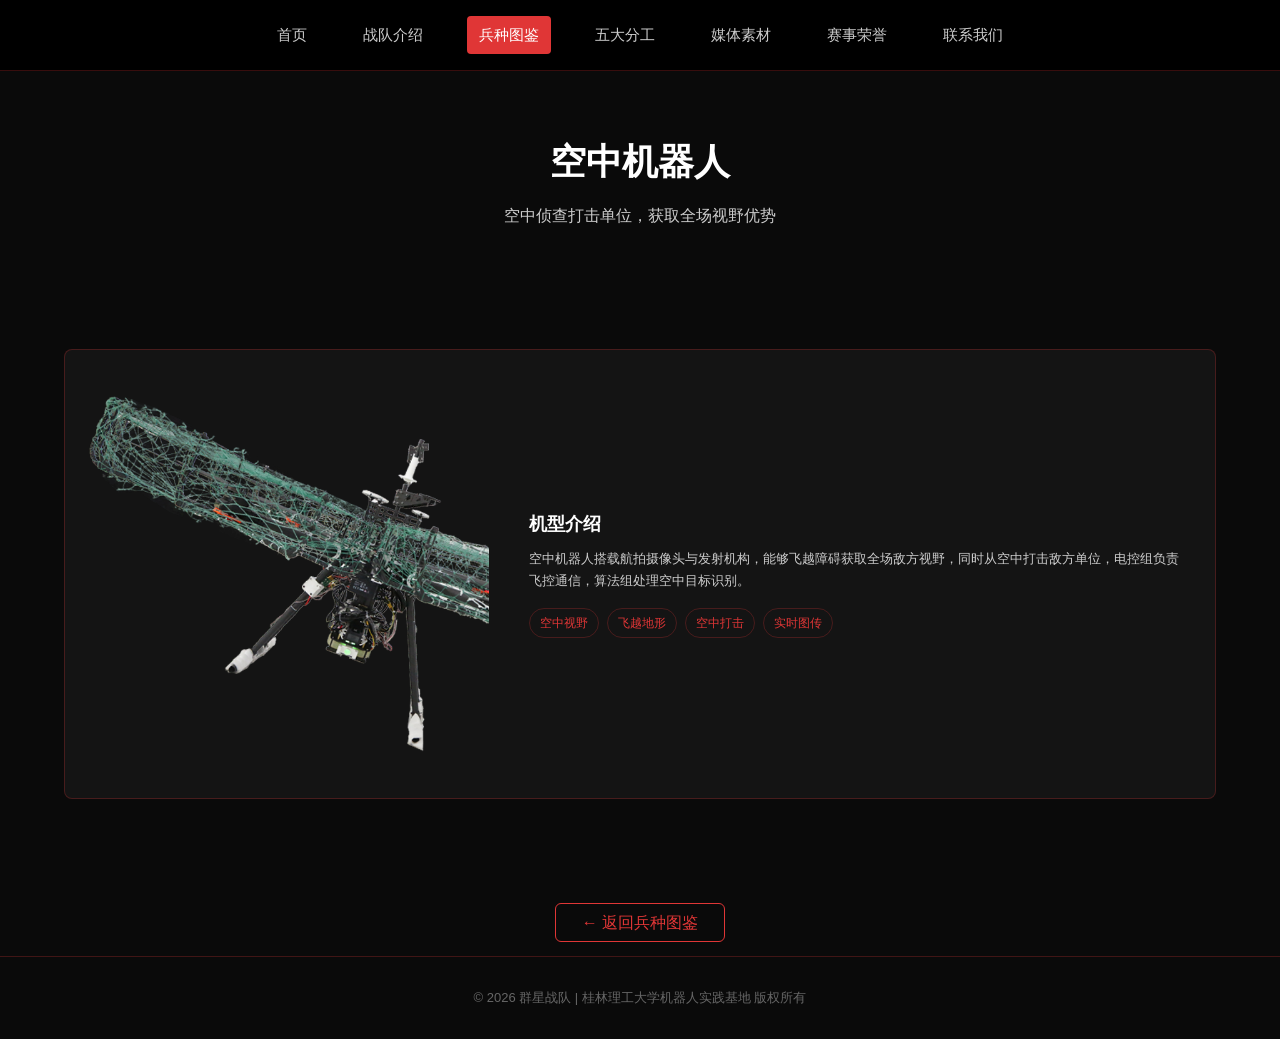
<file: aerial.html>
<!DOCTYPE html>
<html lang="zh-CN">
<head>
    <meta charset="UTF-8">
    <meta name="viewport" content="width=device-width, initial-scale=1.0">
    <title>空中机器人 | 群星战队兵种</title>
    <link rel="stylesheet" href="style.css">
</head>
<body>
<header>
    <a href="index.html">首页</a>
    <a href="team.html">战队介绍</a>
    <a href="robots.html" class="active">兵种图鉴</a>
    <a href="members.html">五大分工</a>
    <a href="media.html">媒体素材</a>
    <a href="honor.html">赛事荣誉</a>
    <a href="contact.html">联系我们</a>
</header>

<div class="page-banner">
    <h1>空中机器人</h1>
    <p>空中侦查打击单位，获取全场视野优势</p>
</div>

<section>
    <div class="common-card" style="display: flex; gap: 2.5rem; flex-wrap: wrap; align-items: center;">
        <div style="width: 400px; height: 400px; border-radius: 12px; background-image: url(assets/无人机.png); background-size: cover;"></div>
        <div style="flex: 1; min-width: 300px;">
            <h3 class="card-title">机型介绍</h3>
            <p class="card-desc">空中机器人搭载航拍摄像头与发射机构，能够飞越障碍获取全场敌方视野，同时从空中打击敌方单位，电控组负责飞控通信，算法组处理空中目标识别。</p>
            <div class="tag-group">
                <span class="tag">空中视野</span>
                <span class="tag">飞越地形</span>
                <span class="tag">空中打击</span>
                <span class="tag">实时图传</span>
            </div>
        </div>
    </div>
</section>

<div class="back-wrap">
    <a href="robots.html" class="back-btn">← 返回兵种图鉴</a>
</div>

<footer>
    © 2026 群星战队 | 桂林理工大学机器人实践基地 版权所有
</footer>
</body>
</html>
</file>
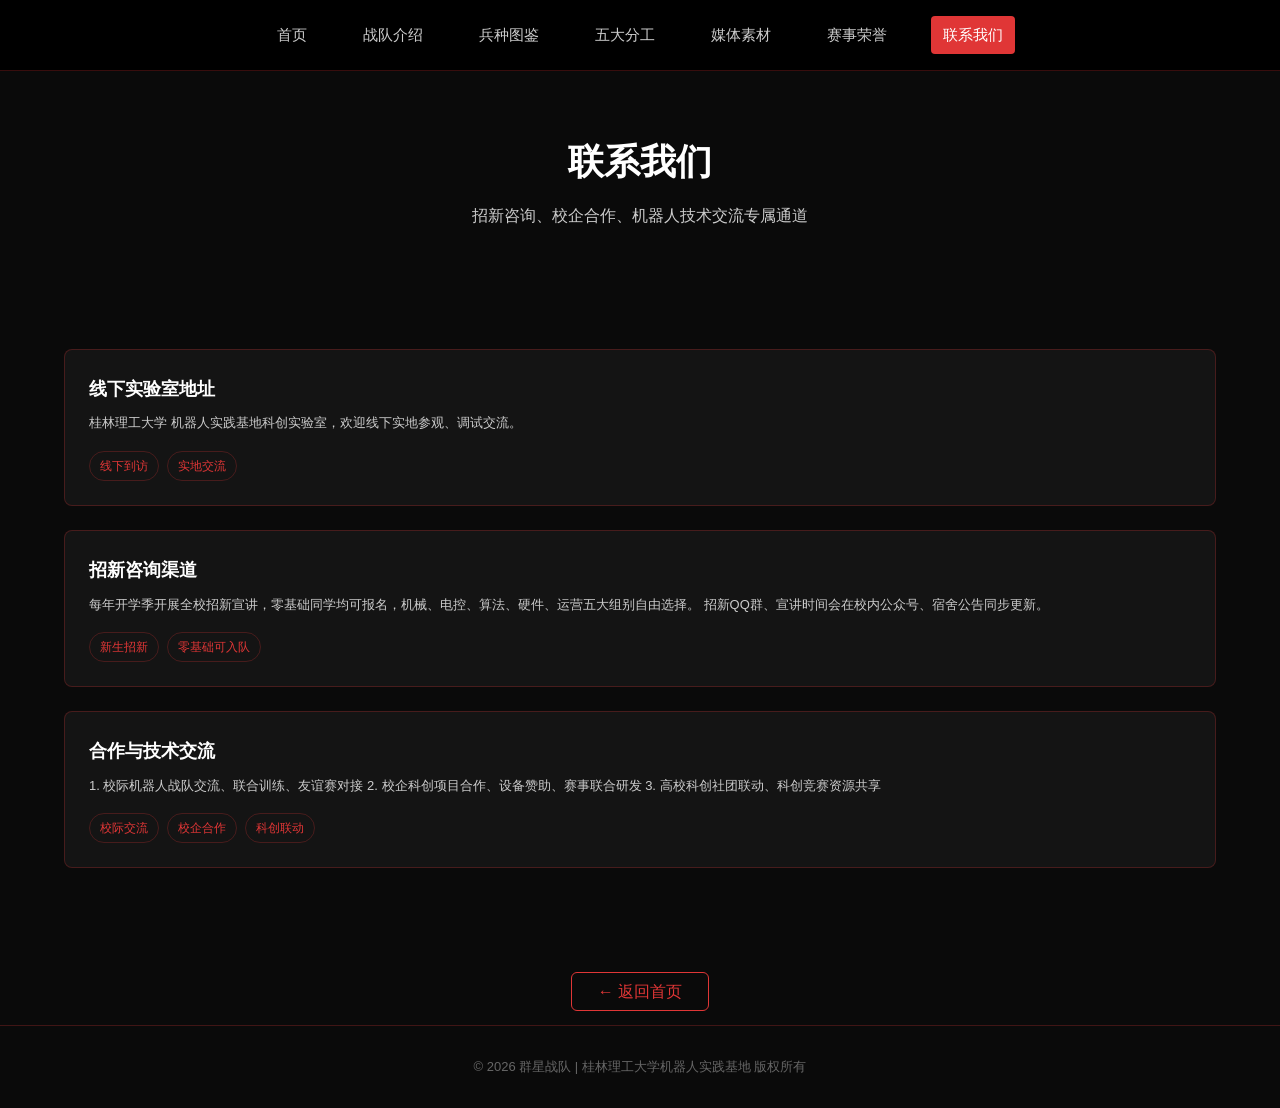
<file: contact.html>
<!DOCTYPE html>
<html lang="zh-CN">
<head>
    <meta charset="UTF-8">
    <meta name="viewport" content="width=device-width, initial-scale=1.0">
    <title>联系我们 | 群星战队</title>
    <link rel="stylesheet" href="style.css">
</head>
<body>
<!-- 统一标准导航，当前页面自动高亮 -->
<header>
    <a href="index.html">首页</a>
    <a href="team.html">战队介绍</a>
    <a href="robots.html">兵种图鉴</a>
    <a href="members.html">五大分工</a>
    <a href="media.html">媒体素材</a>
    <a href="honor.html">赛事荣誉</a>
    <a href="contact.html" class="active">联系我们</a>
</header>

<div class="page-banner">
    <h1>联系我们</h1>
    <p>招新咨询、校企合作、机器人技术交流专属通道</p>
</div>

<section>
    <div class="common-card">
        <h3 class="card-title">线下实验室地址</h3>
        <p class="card-desc">桂林理工大学 机器人实践基地科创实验室，欢迎线下实地参观、调试交流。</p>
        <div class="tag-group">
            <span class="tag">线下到访</span>
            <span class="tag">实地交流</span>
        </div>
    </div>

    <div class="common-card" style="margin-top:24px;">
        <h3 class="card-title">招新咨询渠道</h3>
        <p class="card-desc">每年开学季开展全校招新宣讲，零基础同学均可报名，机械、电控、算法、硬件、运营五大组别自由选择。
招新QQ群、宣讲时间会在校内公众号、宿舍公告同步更新。</p>
        <div class="tag-group">
            <span class="tag">新生招新</span>
            <span class="tag">零基础可入队</span>
        </div>
    </div>

    <div class="common-card" style="margin-top:24px;">
        <h3 class="card-title">合作与技术交流</h3>
        <p class="card-desc">1. 校际机器人战队交流、联合训练、友谊赛对接
2. 校企科创项目合作、设备赞助、赛事联合研发
3. 高校科创社团联动、科创竞赛资源共享</p>
        <div class="tag-group">
            <span class="tag">校际交流</span>
            <span class="tag">校企合作</span>
            <span class="tag">科创联动</span>
        </div>
    </div>
</section>

<div class="back-wrap">
    <a href="index.html" class="back-btn">← 返回首页</a>
</div>

<footer>
    © 2026 群星战队 | 桂林理工大学机器人实践基地 版权所有
</footer>
</body>
</html>
</file>
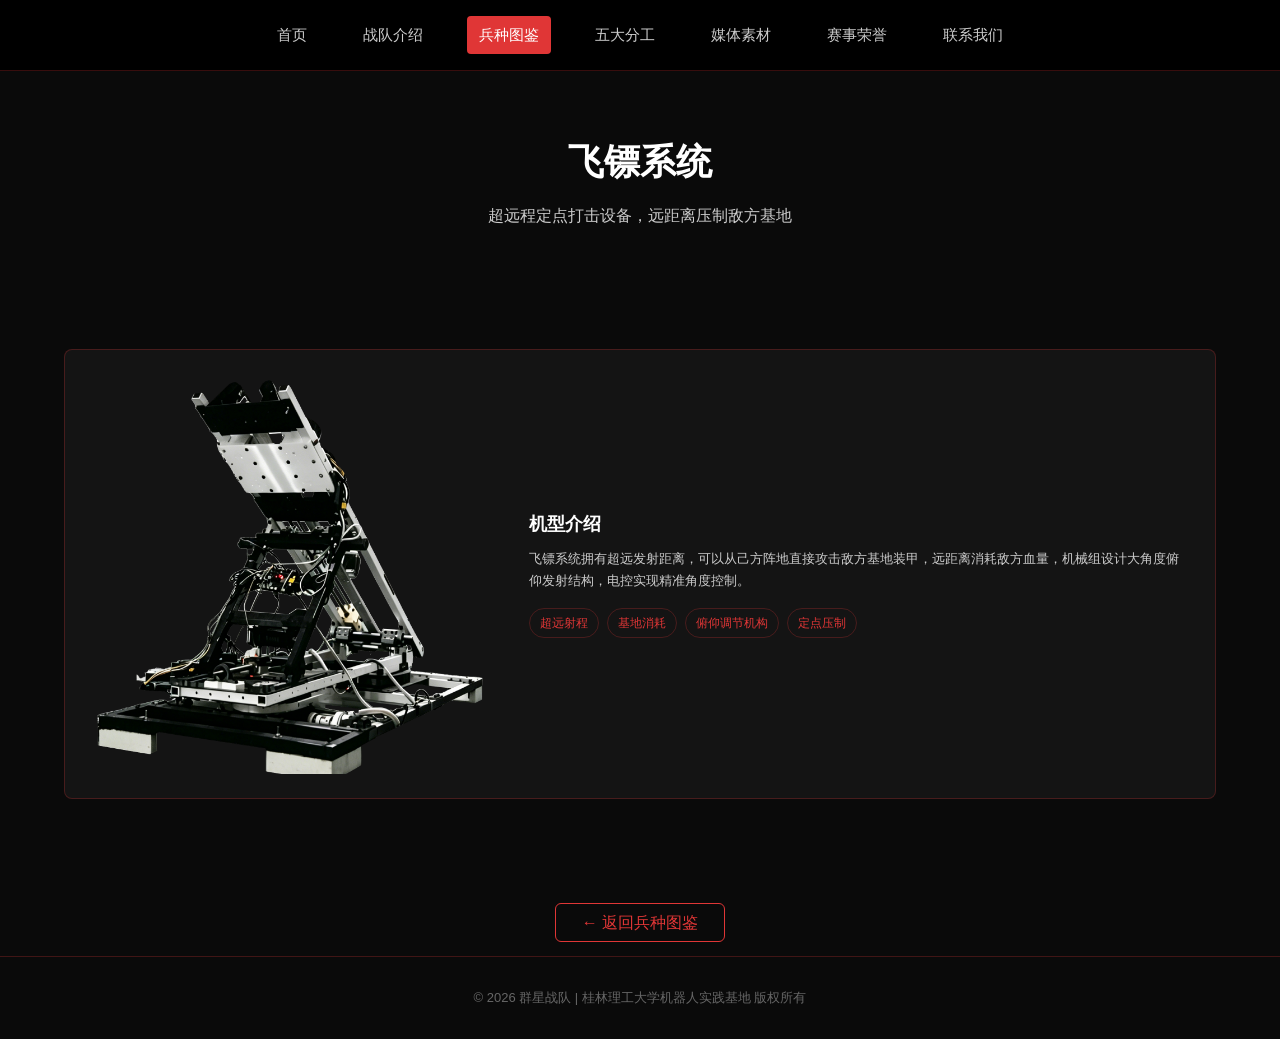
<file: dart.html>
<!DOCTYPE html>
<html lang="zh-CN">
<head>
    <meta charset="UTF-8">
    <meta name="viewport" content="width=device-width, initial-scale=1.0">
    <title>飞镖系统 | 群星战队兵种</title>
    <link rel="stylesheet" href="style.css">
</head>
<body>
<header>
    <a href="index.html">首页</a>
    <a href="team.html">战队介绍</a>
    <a href="robots.html" class="active">兵种图鉴</a>
    <a href="members.html">五大分工</a>
    <a href="media.html">媒体素材</a>
    <a href="honor.html">赛事荣誉</a>
    <a href="contact.html">联系我们</a>
</header>

<div class="page-banner">
    <h1>飞镖系统</h1>
    <p>超远程定点打击设备，远距离压制敌方基地</p>
</div>

<section>
    <div class="common-card" style="display: flex; gap: 2.5rem; flex-wrap: wrap; align-items: center;">
        <div style="width: 400px; height: 400px; border-radius: 12px; background-image: url(assets/飞镖.png); background-size: cover;"></div>
        <div style="flex: 1; min-width: 300px;">
            <h3 class="card-title">机型介绍</h3>
            <p class="card-desc">飞镖系统拥有超远发射距离，可以从己方阵地直接攻击敌方基地装甲，远距离消耗敌方血量，机械组设计大角度俯仰发射结构，电控实现精准角度控制。</p>
            <div class="tag-group">
                <span class="tag">超远射程</span>
                <span class="tag">基地消耗</span>
                <span class="tag">俯仰调节机构</span>
                <span class="tag">定点压制</span>
            </div>
        </div>
    </div>
</section>

<div class="back-wrap">
    <a href="robots.html" class="back-btn">← 返回兵种图鉴</a>
</div>

<footer>
    © 2026 群星战队 | 桂林理工大学机器人实践基地 版权所有
</footer>
</body>
</html>
</file>
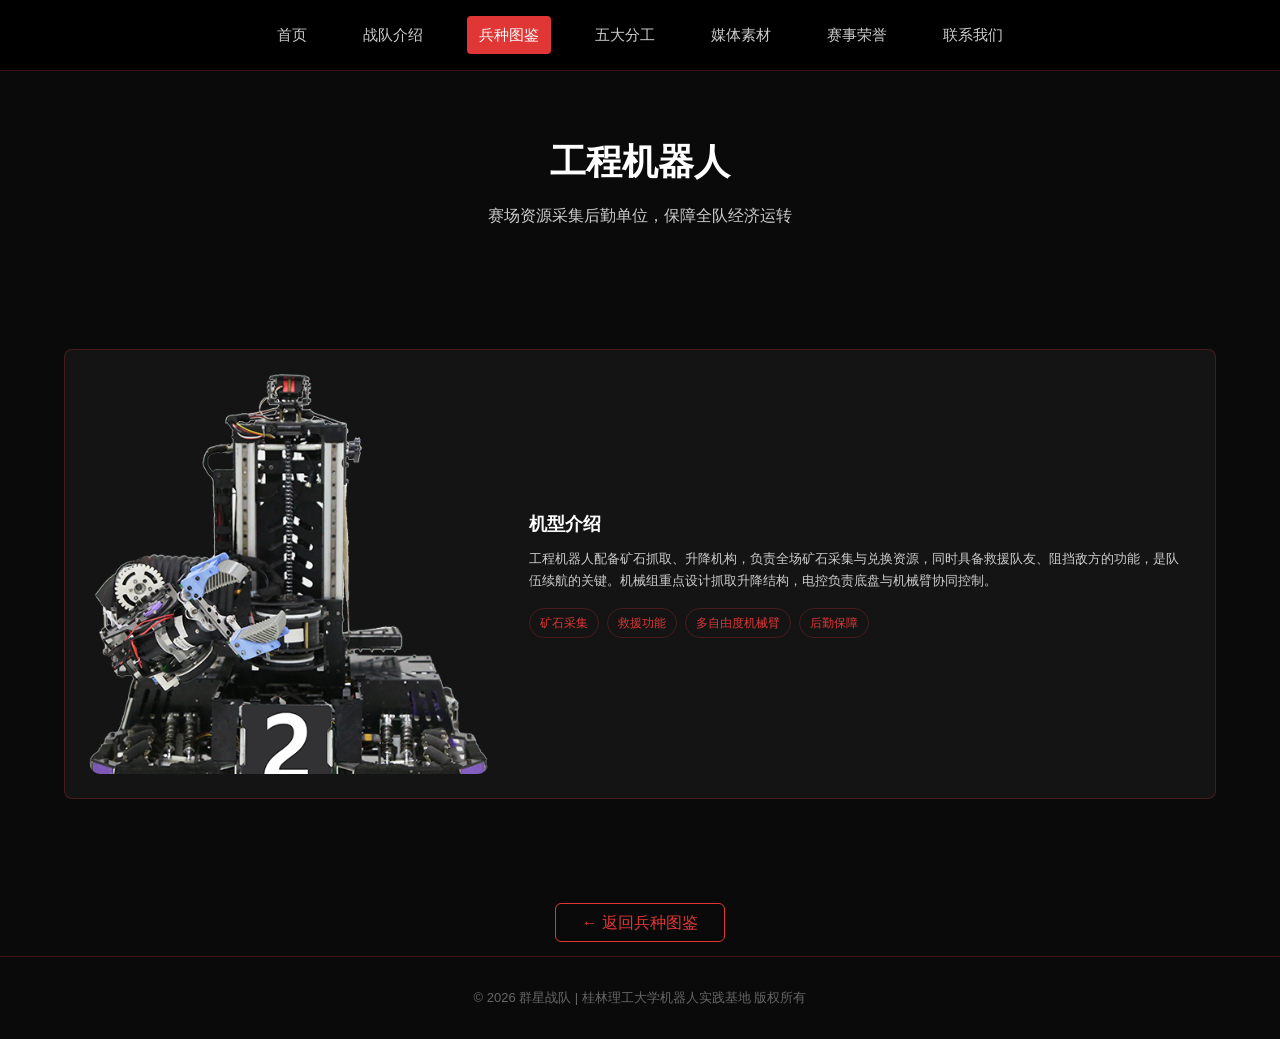
<file: engineer.html>
<!DOCTYPE html>
<html lang="zh-CN">
<head>
    <meta charset="UTF-8">
    <meta name="viewport" content="width=device-width, initial-scale=1.0">
    <title>工程机器人 | 群星战队兵种</title>
    <link rel="stylesheet" href="style.css">
</head>
<body>
<header>
    <a href="index.html">首页</a>
    <a href="team.html">战队介绍</a>
    <a href="robots.html" class="active">兵种图鉴</a>
    <a href="members.html">五大分工</a>
    <a href="media.html">媒体素材</a>
    <a href="honor.html">赛事荣誉</a>
    <a href="contact.html">联系我们</a>
</header>

<div class="page-banner">
    <h1>工程机器人</h1>
    <p>赛场资源采集后勤单位，保障全队经济运转</p>
</div>

<section>
    <div class="common-card" style="display: flex; gap: 2.5rem; flex-wrap: wrap; align-items: center;">
        <div style="width: 400px; height: 400px; border-radius: 12px; background-image: url(assets/工程.png); background-size: cover;"></div>
        <div style="flex: 1; min-width: 300px;">
            <h3 class="card-title">机型介绍</h3>
            <p class="card-desc">工程机器人配备矿石抓取、升降机构，负责全场矿石采集与兑换资源，同时具备救援队友、阻挡敌方的功能，是队伍续航的关键。机械组重点设计抓取升降结构，电控负责底盘与机械臂协同控制。</p>
            <div class="tag-group">
                <span class="tag">矿石采集</span>
                <span class="tag">救援功能</span>
                <span class="tag">多自由度机械臂</span>
                <span class="tag">后勤保障</span>
            </div>
        </div>
    </div>
</section>

<div class="back-wrap">
    <a href="robots.html" class="back-btn">← 返回兵种图鉴</a>
</div>

<footer>
    © 2026 群星战队 | 桂林理工大学机器人实践基地 版权所有
</footer>
</body>
</html>
</file>
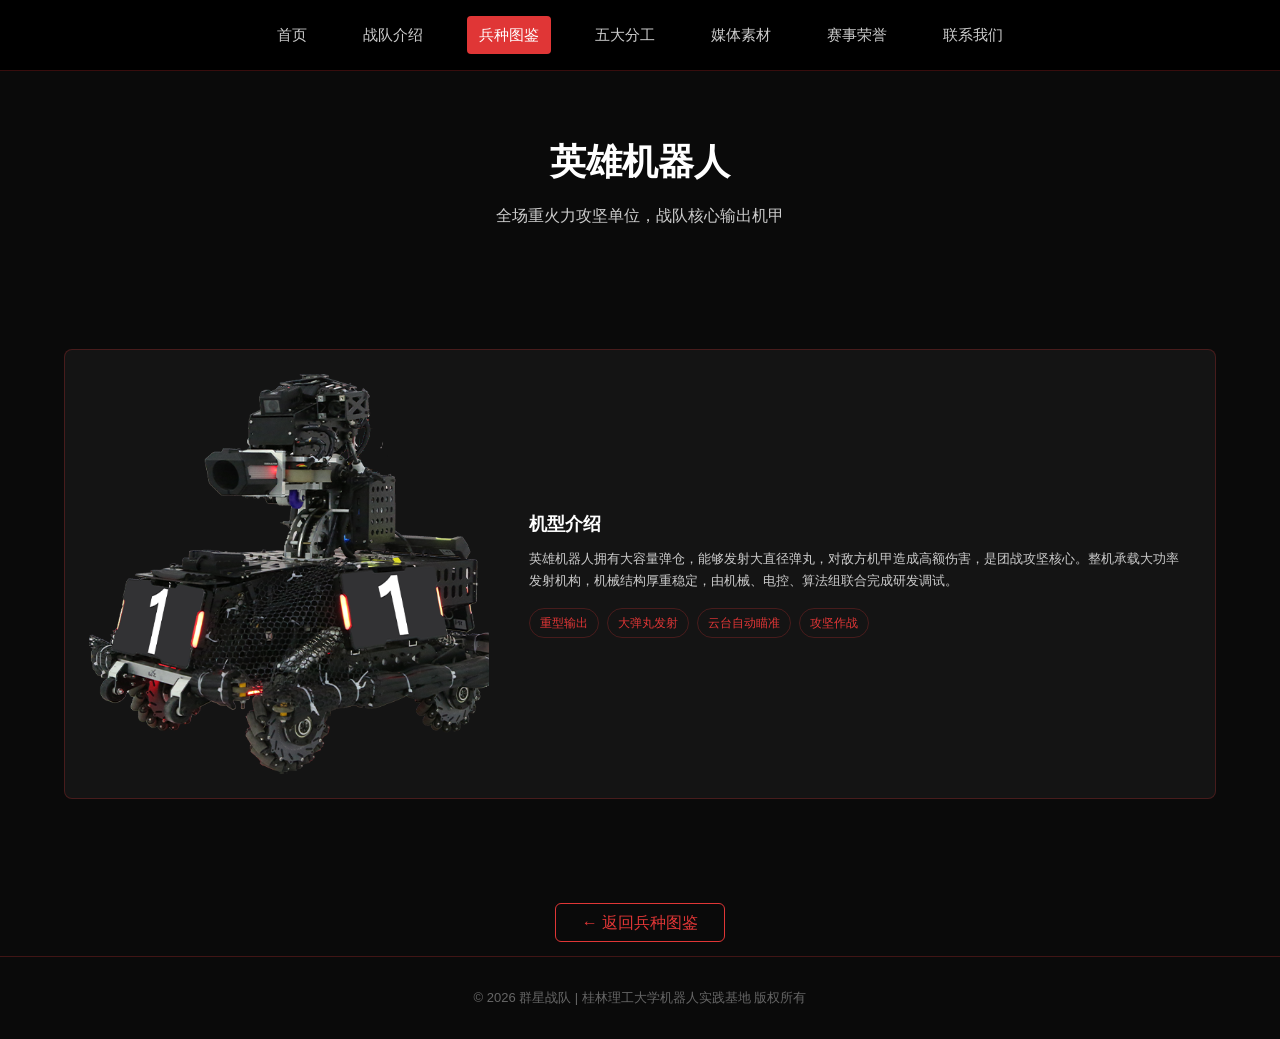
<file: hero.html>
<!DOCTYPE html>
<html lang="zh-CN">
<head>
    <meta charset="UTF-8">
    <meta name="viewport" content="width=device-width, initial-scale=1.0">
    <title>英雄机器人 | 群星战队兵种</title>
    <link rel="stylesheet" href="style.css">
</head>
<body>
<header>
    <a href="index.html">首页</a>
    <a href="team.html">战队介绍</a>
    <a href="robots.html" class="active">兵种图鉴</a>
    <a href="members.html">五大分工</a>
    <a href="media.html">媒体素材</a>
    <a href="honor.html">赛事荣誉</a>
    <a href="contact.html">联系我们</a>
</header>

<div class="page-banner">
    <h1>英雄机器人</h1>
    <p>全场重火力攻坚单位，战队核心输出机甲</p>
</div>

<section>
    <div class="common-card" style="display: flex; gap: 2.5rem; flex-wrap: wrap; align-items: center;">
        <div style="width: 400px; height: 400px; border-radius: 12px; background-image: url(assets/英雄.png); background-size: cover;"></div>
        <div style="flex: 1; min-width: 300px;">
            <h3 class="card-title">机型介绍</h3>
            <p class="card-desc">英雄机器人拥有大容量弹仓，能够发射大直径弹丸，对敌方机甲造成高额伤害，是团战攻坚核心。整机承载大功率发射机构，机械结构厚重稳定，由机械、电控、算法组联合完成研发调试。</p>
            <div class="tag-group">
                <span class="tag">重型输出</span>
                <span class="tag">大弹丸发射</span>
                <span class="tag">云台自动瞄准</span>
                <span class="tag">攻坚作战</span>
            </div>
        </div>
    </div>
</section>

<div class="back-wrap">
    <a href="robots.html" class="back-btn">← 返回兵种图鉴</a>
</div>

<footer>
    © 2026 群星战队 | 桂林理工大学机器人实践基地 版权所有
</footer>
</body>
</html>
</file>
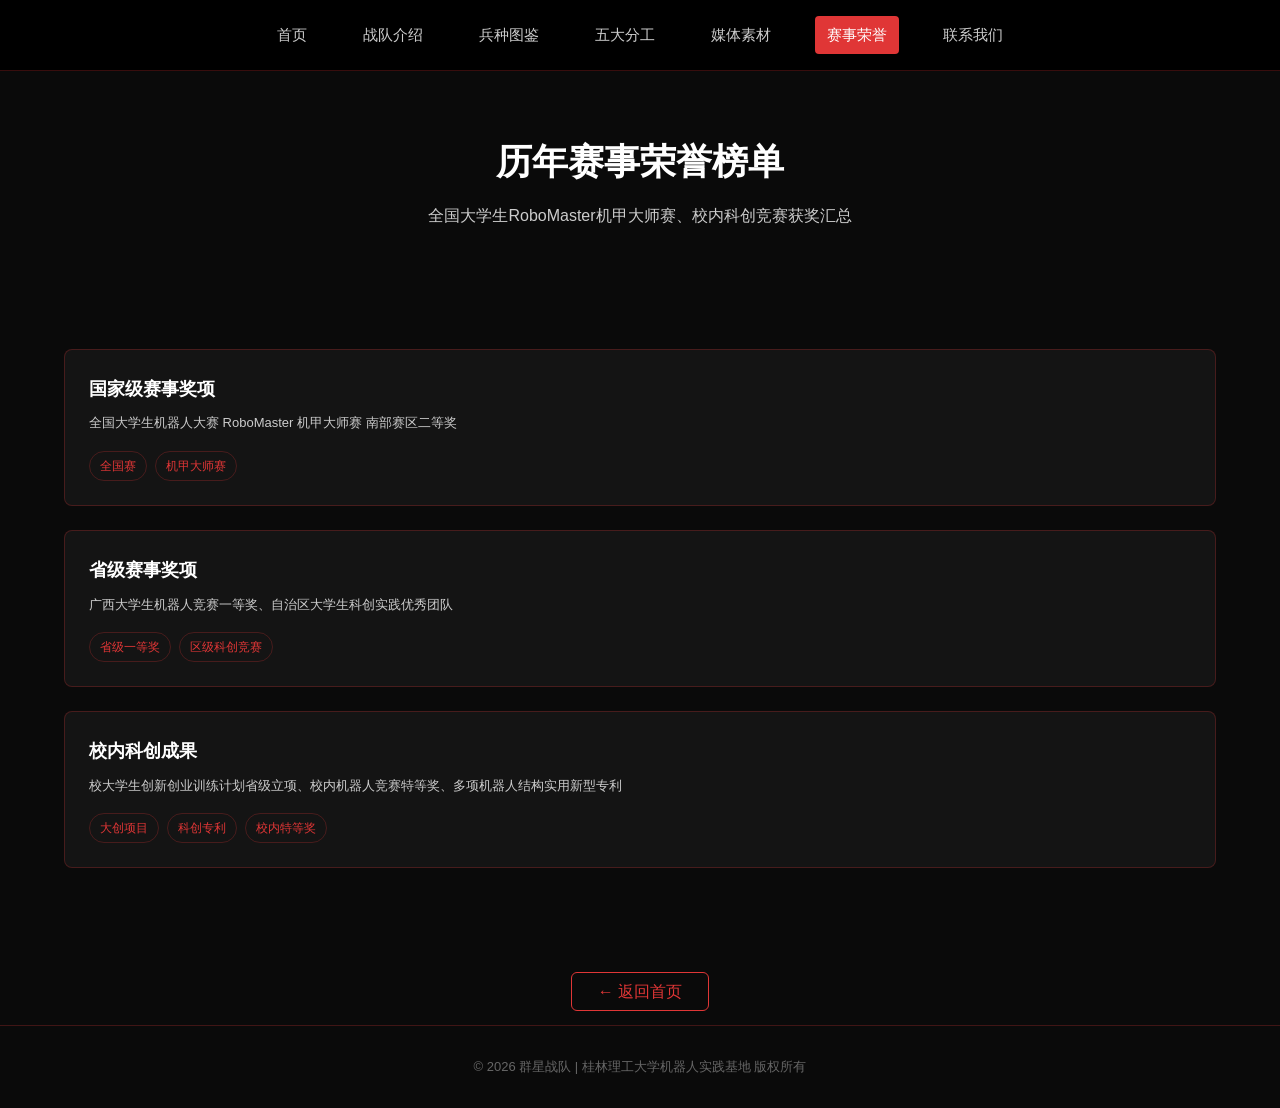
<file: honor.html>
<!DOCTYPE html>
<html lang="zh-CN">
<head>
    <meta charset="UTF-8">
    <meta name="viewport" content="width=device-width, initial-scale=1.0">
    <title>赛事荣誉 | 群星战队</title>
    <link rel="stylesheet" href="style.css">
</head>
<body>
<header>
    <a href="index.html">首页</a>
    <a href="team.html">战队介绍</a>
    <a href="robots.html">兵种图鉴</a>
    <a href="members.html">五大分工</a>
    <a href="media.html">媒体素材</a>
    <a href="honor.html" class="active">赛事荣誉</a>
    <a href="contact.html">联系我们</a>
</header>

<div class="page-banner">
    <h1>历年赛事荣誉榜单</h1>
    <p>全国大学生RoboMaster机甲大师赛、校内科创竞赛获奖汇总</p>
</div>

<section>
    <div class="common-card">
        <h3 class="card-title">国家级赛事奖项</h3>
        <p class="card-desc">全国大学生机器人大赛 RoboMaster 机甲大师赛 南部赛区二等奖</p>
        <div class="tag-group">
            <span class="tag">全国赛</span>
            <span class="tag">机甲大师赛</span>
        </div>
    </div>

    <div class="common-card" style="margin-top:24px;">
        <h3 class="card-title">省级赛事奖项</h3>
        <p class="card-desc">广西大学生机器人竞赛一等奖、自治区大学生科创实践优秀团队</p>
        <div class="tag-group">
            <span class="tag">省级一等奖</span>
            <span class="tag">区级科创竞赛</span>
        </div>
    </div>

    <div class="common-card" style="margin-top:24px;">
        <h3 class="card-title">校内科创成果</h3>
        <p class="card-desc">校大学生创新创业训练计划省级立项、校内机器人竞赛特等奖、多项机器人结构实用新型专利</p>
        <div class="tag-group">
            <span class="tag">大创项目</span>
            <span class="tag">科创专利</span>
            <span class="tag">校内特等奖</span>
        </div>
    </div>
</section>

<div class="back-wrap">
    <a href="index.html" class="back-btn">← 返回首页</a>
</div>

<footer>
    © 2026 群星战队 | 桂林理工大学机器人实践基地 版权所有
</footer>
</body>
</html>
</file>
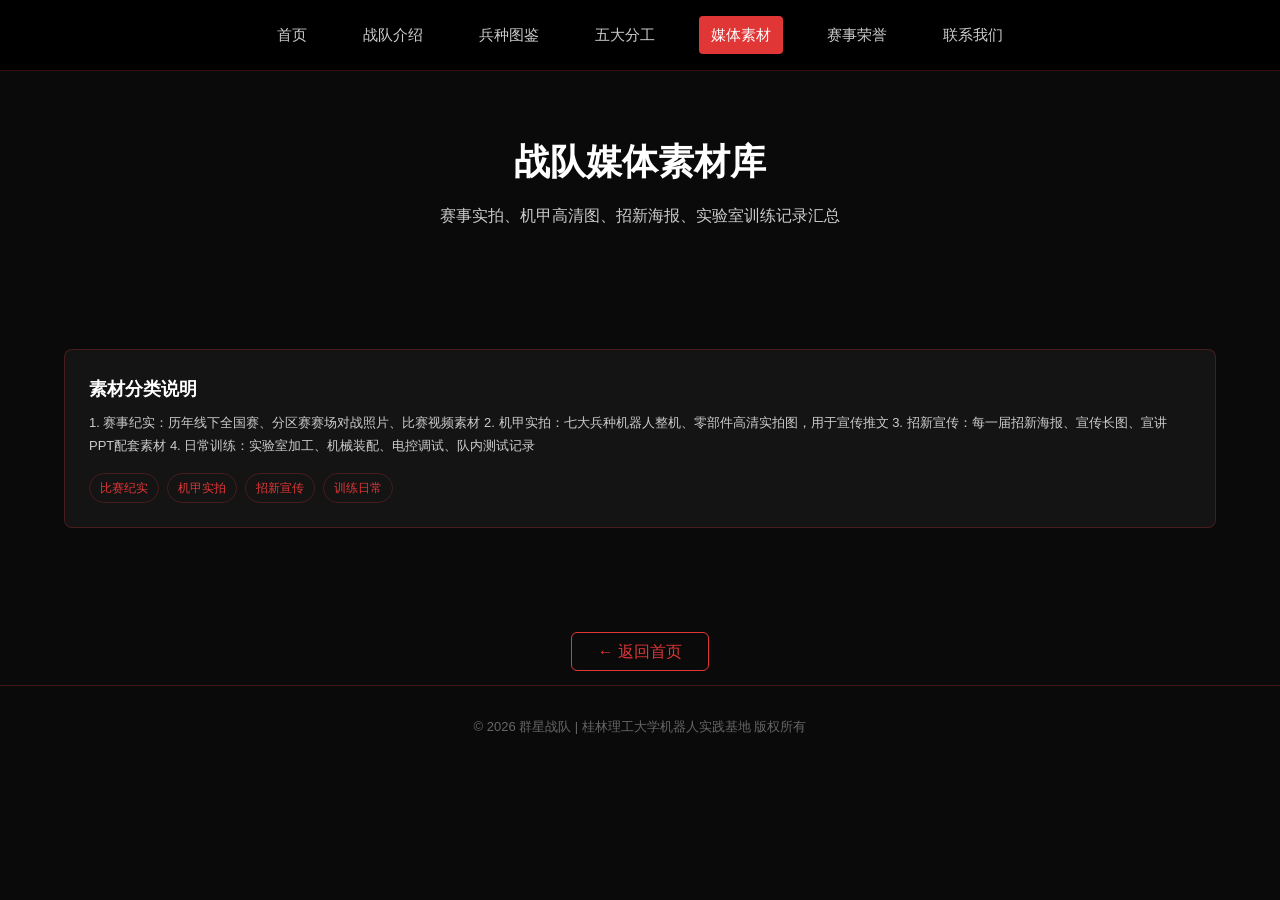
<file: media.html>
<!DOCTYPE html>
<html lang="zh-CN">
<head>
    <meta charset="UTF-8">
    <meta name="viewport" content="width=device-width, initial-scale=1.0">
    <title>媒体素材 | 群星战队</title>
    <link rel="stylesheet" href="style.css">
</head>
<body>
<header>
    <a href="index.html">首页</a>
    <a href="team.html">战队介绍</a>
    <a href="robots.html">兵种图鉴</a>
    <a href="members.html">五大分工</a>
    <a href="media.html" class="active">媒体素材</a>
    <a href="honor.html">赛事荣誉</a>
    <a href="contact.html">联系我们</a>
</header>

<div class="page-banner">
    <h1>战队媒体素材库</h1>
    <p>赛事实拍、机甲高清图、招新海报、实验室训练记录汇总</p>
</div>

<section>
    <div class="common-card">
        <h3 class="card-title">素材分类说明</h3>
        <p class="card-desc">
1. 赛事纪实：历年线下全国赛、分区赛赛场对战照片、比赛视频素材
2. 机甲实拍：七大兵种机器人整机、零部件高清实拍图，用于宣传推文
3. 招新宣传：每一届招新海报、宣传长图、宣讲PPT配套素材
4. 日常训练：实验室加工、机械装配、电控调试、队内测试记录
        </p>
        <div class="tag-group">
            <span class="tag">比赛纪实</span>
            <span class="tag">机甲实拍</span>
            <span class="tag">招新宣传</span>
            <span class="tag">训练日常</span>
        </div>
    </div>
</section>

<div class="back-wrap">
    <a href="index.html" class="back-btn">← 返回首页</a>
</div>

<footer>
    © 2026 群星战队 | 桂林理工大学机器人实践基地 版权所有
</footer>
</body>
</html>
</file>
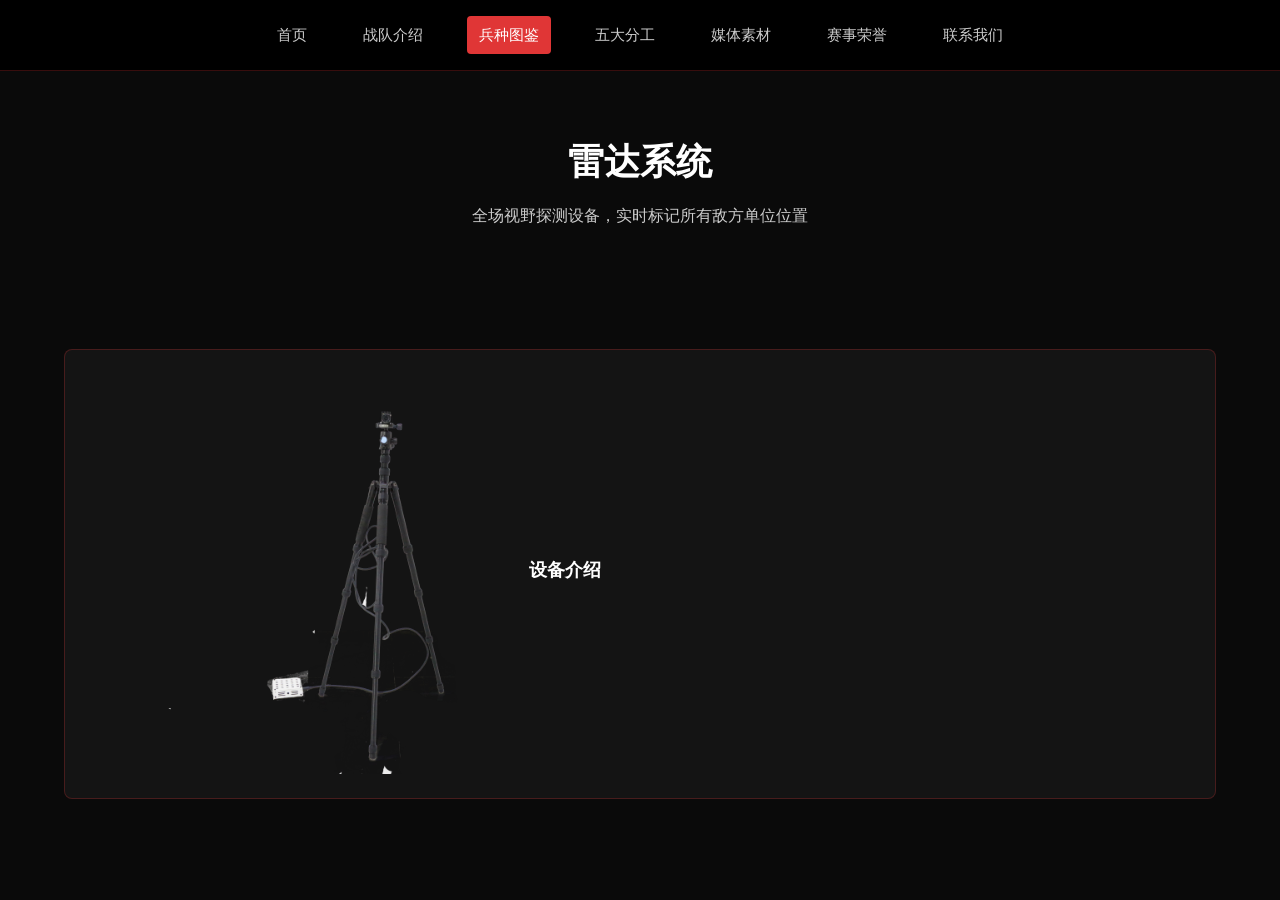
<file: radar.html>
<!DOCTYPE html>
<html lang="zh-CN">
<head>
    <meta charset="UTF-8">
    <meta name="viewport" content="width=device-width, initial-scale=1.0">
    <title>雷达系统 | 群星战队兵种</title>
    <link rel="stylesheet" href="style.css">
</head>
<body>
<header>
    <a href="index.html">首页</a>
    <a href="team.html">战队介绍</a>
    <a href="robots.html" class="active">兵种图鉴</a>
    <a href="members.html">五大分工</a>
    <a href="media.html">媒体素材</a>
    <a href="honor.html">赛事荣誉</a>
    <a href="contact.html">联系我们</a>
</header>

<div class="page-banner">
    <h1>雷达系统</h1>
    <p>全场视野探测设备，实时标记所有敌方单位位置</p>
</div>

<section>
    <div class="common-card" style="display: flex; gap: 2.5rem; flex-wrap: wrap; align-items: center;">
        <div style="width: 400px; height: 400px; border-radius: 12px; background-image: url(assets/雷达正面.png); background-size: cover;"></div>
        <div style="flex: 1; min-width: 300px;">
            <h3 class="card-title">设备介绍</h3>
            <p
</file>
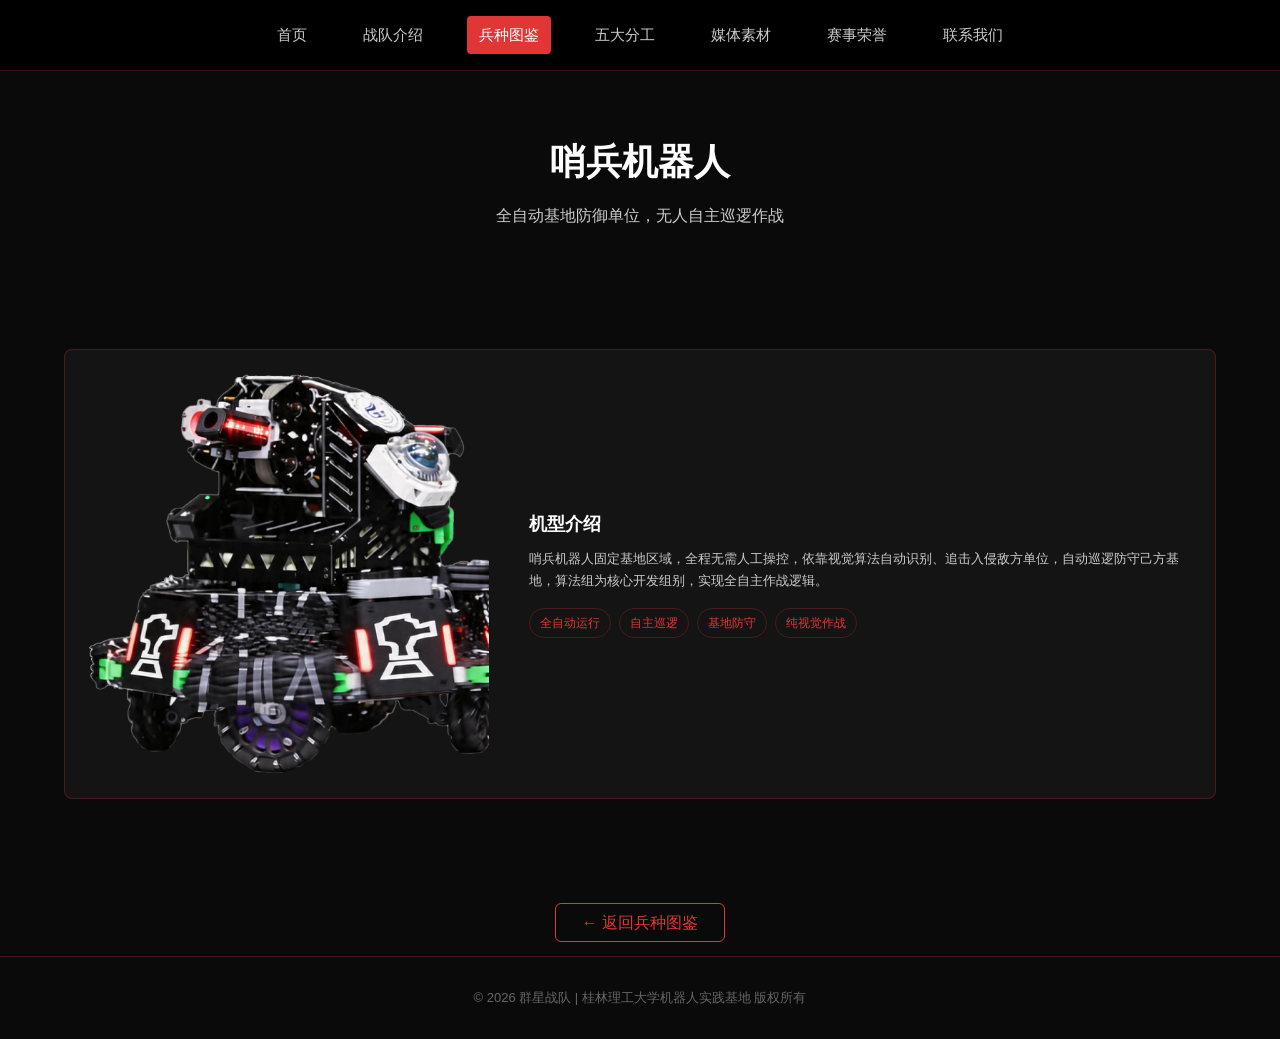
<file: sentry.html>
<!DOCTYPE html>
<html lang="zh-CN">
<head>
    <meta charset="UTF-8">
    <meta name="viewport" content="width=device-width, initial-scale=1.0">
    <title>哨兵机器人 | 群星战队兵种</title>
    <link rel="stylesheet" href="style.css">
</head>
<body>
<header>
    <a href="index.html">首页</a>
    <a href="team.html">战队介绍</a>
    <a href="robots.html" class="active">兵种图鉴</a>
    <a href="members.html">五大分工</a>
    <a href="media.html">媒体素材</a>
    <a href="honor.html">赛事荣誉</a>
    <a href="contact.html">联系我们</a>
</header>

<div class="page-banner">
    <h1>哨兵机器人</h1>
    <p>全自动基地防御单位，无人自主巡逻作战</p>
</div>

<section>
    <div class="common-card" style="display: flex; gap: 2.5rem; flex-wrap: wrap; align-items: center;">
        <div style="width: 400px; height: 400px; border-radius: 12px; background-image: url(assets/哨兵.png); background-size: cover;"></div>
        <div style="flex: 1; min-width: 300px;">
            <h3 class="card-title">机型介绍</h3>
            <p class="card-desc">哨兵机器人固定基地区域，全程无需人工操控，依靠视觉算法自动识别、追击入侵敌方单位，自动巡逻防守己方基地，算法组为核心开发组别，实现全自主作战逻辑。</p>
            <div class="tag-group">
                <span class="tag">全自动运行</span>
                <span class="tag">自主巡逻</span>
                <span class="tag">基地防守</span>
                <span class="tag">纯视觉作战</span>
            </div>
        </div>
    </div>
</section>

<div class="back-wrap">
    <a href="robots.html" class="back-btn">← 返回兵种图鉴</a>
</div>

<footer>
    © 2026 群星战队 | 桂林理工大学机器人实践基地 版权所有
</footer>
</body>
</html>
</file>
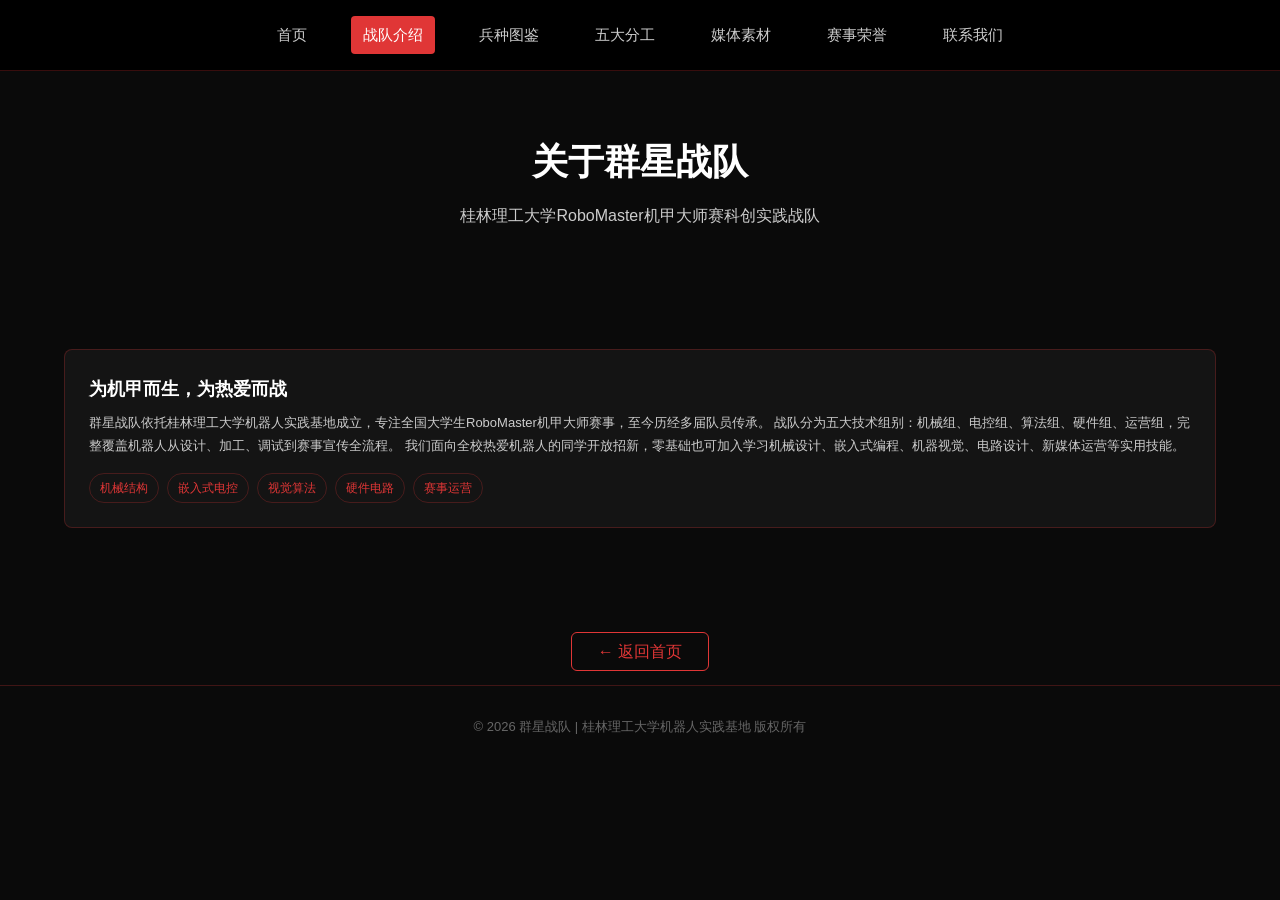
<file: team.html>
<!DOCTYPE html>
<html lang="zh-CN">
<head>
    <meta charset="UTF-8">
    <meta name="viewport" content="width=device-width, initial-scale=1.0">
    <title>战队介绍 | 群星战队</title>
    <link rel="stylesheet" href="style.css">
</head>
<body>
<!-- 二级页面导航：全部跳转独立页面，无页面滚动锚点 -->
<header>
    <a href="index.html">首页</a>
    <a href="team.html" class="active">战队介绍</a>
    <a href="robots.html">兵种图鉴</a>
    <a href="members.html">五大分工</a>
    <a href="media.html">媒体素材</a>
    <a href="honor.html">赛事荣誉</a>
    <a href="contact.html">联系我们</a>
</header>

<div class="page-banner">
    <h1>关于群星战队</h1>
    <p>桂林理工大学RoboMaster机甲大师赛科创实践战队</p>
</div>

<section>
    <div class="common-card">
        <h3 class="card-title">为机甲而生，为热爱而战</h3>
        <p class="card-desc">群星战队依托桂林理工大学机器人实践基地成立，专注全国大学生RoboMaster机甲大师赛事，至今历经多届队员传承。
战队分为五大技术组别：机械组、电控组、算法组、硬件组、运营组，完整覆盖机器人从设计、加工、调试到赛事宣传全流程。
我们面向全校热爱机器人的同学开放招新，零基础也可加入学习机械设计、嵌入式编程、机器视觉、电路设计、新媒体运营等实用技能。</p>
        <div class="tag-group">
            <span class="tag">机械结构</span>
            <span class="tag">嵌入式电控</span>
            <span class="tag">视觉算法</span>
            <span class="tag">硬件电路</span>
            <span class="tag">赛事运营</span>
        </div>
    </div>
</section>

<div class="back-wrap">
    <a href="index.html" class="back-btn">← 返回首页</a>
</div>

<footer>
    © 2026 群星战队 | 桂林理工大学机器人实践基地 版权所有
</footer>
</body>
</html>
</file>
<file: style.css>
/* 群星战队官网全局样式 | 仅管理员可修改，日常维护请勿改动 */
* {
    margin: 0;
    padding: 0;
    box-sizing: border-box;
    font-family: "Microsoft YaHei", sans-serif;
}
:root {
    --red-main: #e03636;
    --bg-page: #0a0a0a;
    --bg-card: #141414;
    --text-white: #ffffff;
    --text-gray: #cccccc;
    --border-red: rgba(224, 54, 54, 0.25);
}
body {
    background-color: var(--bg-page);
    color: var(--text-gray);
    line-height: 1.7;
}
html {
    scroll-padding-top: 70px;
    scroll-behavior: smooth;
}

/* 顶部固定导航模板（全站统一） */
header {
    background-color: #000000;
    padding: 16px 5%;
    display: flex;
    justify-content: center;
    gap: 32px;
    position: sticky;
    top: 0;
    z-index: 99;
    border-bottom: 1px solid var(--border-red);
}
header a {
    color: var(--text-gray);
    text-decoration: none;
    font-size: 15px;
    padding: 6px 12px;
    border-radius: 4px;
    transition: 0.25s;
}
header a.active {
    background-color: var(--red-main);
    color: white;
}
header a:hover {
    color: var(--red-main);
}

/* 首页首屏横幅模板 */
.hero-banner {
    min-height: 70vh;
    display: flex;
    flex-direction: column;
    align-items: center;
    justify-content: center;
    text-align: center;
    padding: 40px 20px;
}
.hero-banner h1 {
    font-size: 48px;
    color: var(--text-white);
    margin-bottom: 12px;
}
.hero-banner p {
    color: var(--red-main);
    margin-bottom: 32px;
}
.hero-btn-group {
    display: flex;
    gap: 20px;
}
.btn-normal {
    padding: 8px 22px;
    border: 1px solid var(--border-red);
    background: transparent;
    color: var(--text-gray);
    border-radius: 4px;
    cursor: pointer;
}
.btn-normal:hover {
    border-color: var(--red-main);
    color: var(--red-main);
}
.btn-red {
    padding: 8px 22px;
    background-color: var(--red-main);
    color: white;
    border: none;
    border-radius: 4px;
    cursor: pointer;
}
.btn-red:hover {
    opacity: 0.9;
}

/* 通用内容板块模板 */
section {
    padding: 60px 5%;
}
.section-title-row {
    display: flex;
    justify-content: space-between;
    align-items: center;
    margin-bottom: 30px;
}
.section-title {
    font-size: 24px;
    color: var(--text-white);
    border-left: 3px solid var(--red-main);
    padding-left: 10px;
}
.section-more {
    color: var(--red-main);
    font-size: 14px;
    text-decoration: none;
}

/* 网格布局模板 */
.grid-7 {
    display: grid;
    grid-template-columns: repeat(auto-fit, minmax(240px, 1fr));
    gap: 24px;
}
.grid-5 {
    display: grid;
    grid-template-columns: repeat(auto-fit, minmax(240px, 1fr));
    gap: 24px;
}

/* 通用信息卡片模板 */
.common-card {
    background-color: var(--bg-card);
    border: 1px solid var(--border-red);
    border-radius: 8px;
    padding: 24px;
}
.card-img-top {
    width: 100%;
    height: 180px;
    border-radius: 6px 6px 0 0;
    margin: -24px -24px 20px;
    background-size: cover;
    background-position: center;
}
.card-subtitle {
    color: var(--red-main);
    font-size: 13px;
    margin-bottom: 6px;
}
.card-title {
    color: var(--text-white);
    font-size: 18px;
    margin-bottom: 8px;
}
.card-desc {
    font-size: 13px;
    margin-bottom: 16px;
}

/* 标签组件模板 */
.tag-group {
    display: flex;
    flex-wrap: wrap;
    gap: 8px;
    margin-top: 12px;
}
.tag {
    font-size: 12px;
    padding: 4px 10px;
    border: 1px solid var(--border-red);
    border-radius: 20px;
    color: var(--red-main);
}

/* 队员卡片专用模板 */
.member-card {
    text-align: center;
}
.member-avatar {
    width: 100px;
    height: 100px;
    border-radius: 50%;
    margin: 0 auto 15px;
    border: 2px solid var(--border-red);
    background-size: cover;
    background-position: center;
}
.member-name {
    color: white;
    font-size: 19px;
    margin-bottom: 5px;
}
.member-post {
    color: var(--red-main);
    font-size: 14px;
    margin-bottom: 10px;
}
.member-desc {
    font-size: 13px;
    color: #aaa;
}

/* 二级页面顶部横幅模板 */
.page-banner {
    padding: 60px 5%;
    text-align: center;
}
.page-banner h1 {
    font-size: 36px;
    color: white;
    margin-bottom: 10px;
}
.page-banner p {
    color: var(--text-gray);
}

/* 返回首页按钮模板 */
.back-wrap {
    text-align: center;
    margin: 50px 0 20px;
}
.back-btn {
    color: var(--red-main);
    text-decoration: none;
    border: 1px solid var(--red-main);
    padding: 10px 26px;
    border-radius: 6px;
}
.back-btn:hover {
    background-color: rgba(224,54,54,0.1);
}

/* 页脚全局模板 */
footer {
    text-align: center;
    padding: 30px 20px;
    border-top: 1px solid var(--border-red);
    font-size: 13px;
    color: #666;
}
</file>
